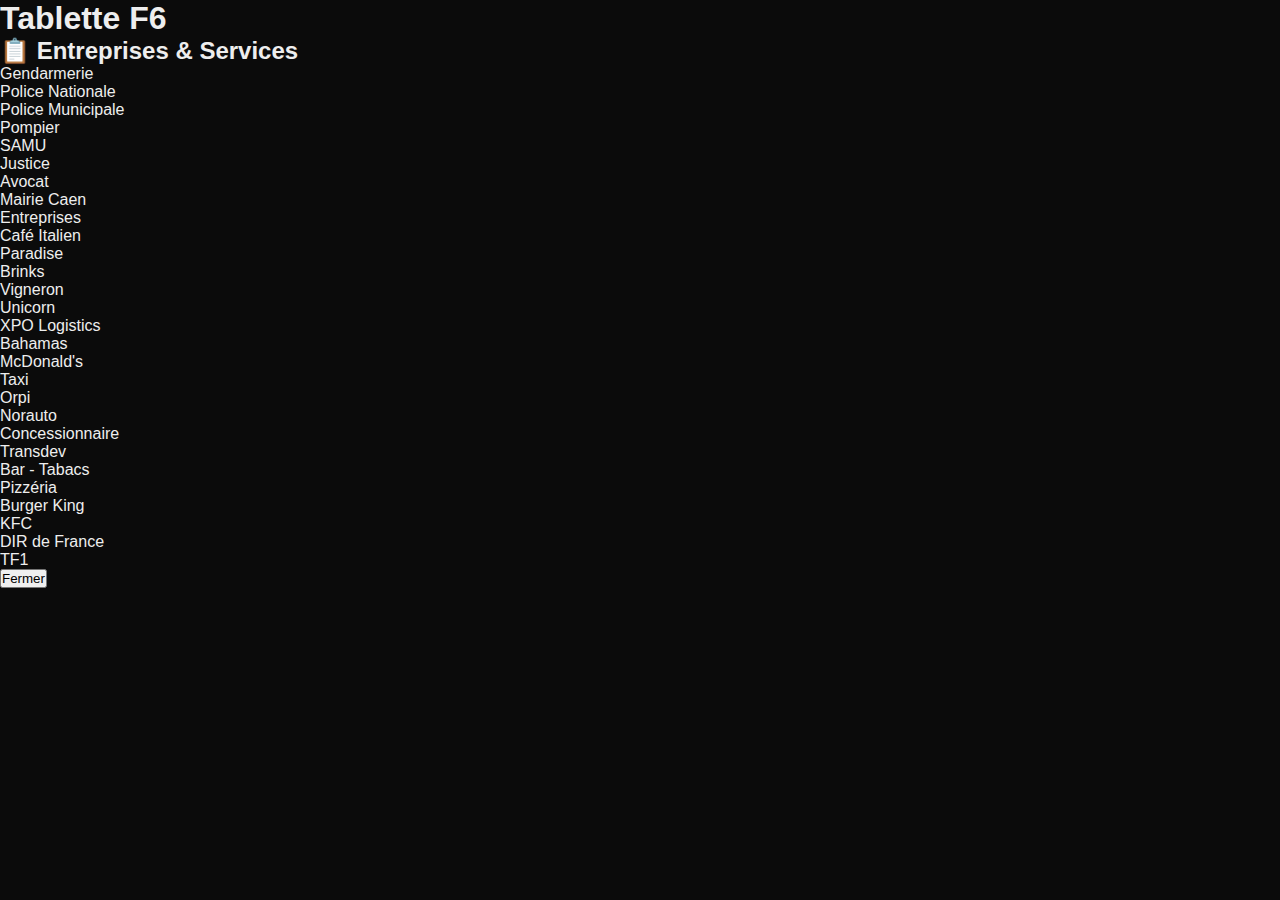
<file: indexf6.html>
<!DOCTYPE html>
<html lang="fr">
<head>
    <meta charset="UTF-8">
    <meta name="viewport" content="width=device-width, initial-scale=1.0">
    <title>Tablette F6</title>
    <link rel="stylesheet" href="style.css">
</head>
<body>

    <div id="tablet">
        <h1>Tablette F6</h1>

        <div id="jobs">
            <h2>📋 Entreprises & Services</h2>
            <ul>
                <li>Gendarmerie</li>
                <li>Police Nationale</li>
                <li>Police Municipale</li>
                <li>Pompier</li>
                <li>SAMU</li>
                <li>Justice</li>
                <li>Avocat</li>
                <li>Mairie Caen</li>
                <li>Entreprises</li>
                <li>Café Italien</li>
                <li>Paradise</li>
                <li>Brinks</li>
                <li>Vigneron</li>
                <li>Unicorn</li>
                <li>XPO Logistics</li>
                <li>Bahamas</li>
                <li>McDonald's</li>
                <li>Taxi</li>
                <li>Orpi</li>
                <li>Norauto</li>
                <li>Concessionnaire</li>
                <li>Transdev</li>
                <li>Bar - Tabacs</li>
                <li>Pizzéria</li>
                <li>Burger King</li>
                <li>KFC</li>
                <li>DIR de France</li>
                <li>TF1</li>
            </ul>
        </div>

        <button onclick="closeTablet()">Fermer</button>
    </div>

    <script src="script.js"></script>
</body>
</html>
</file>
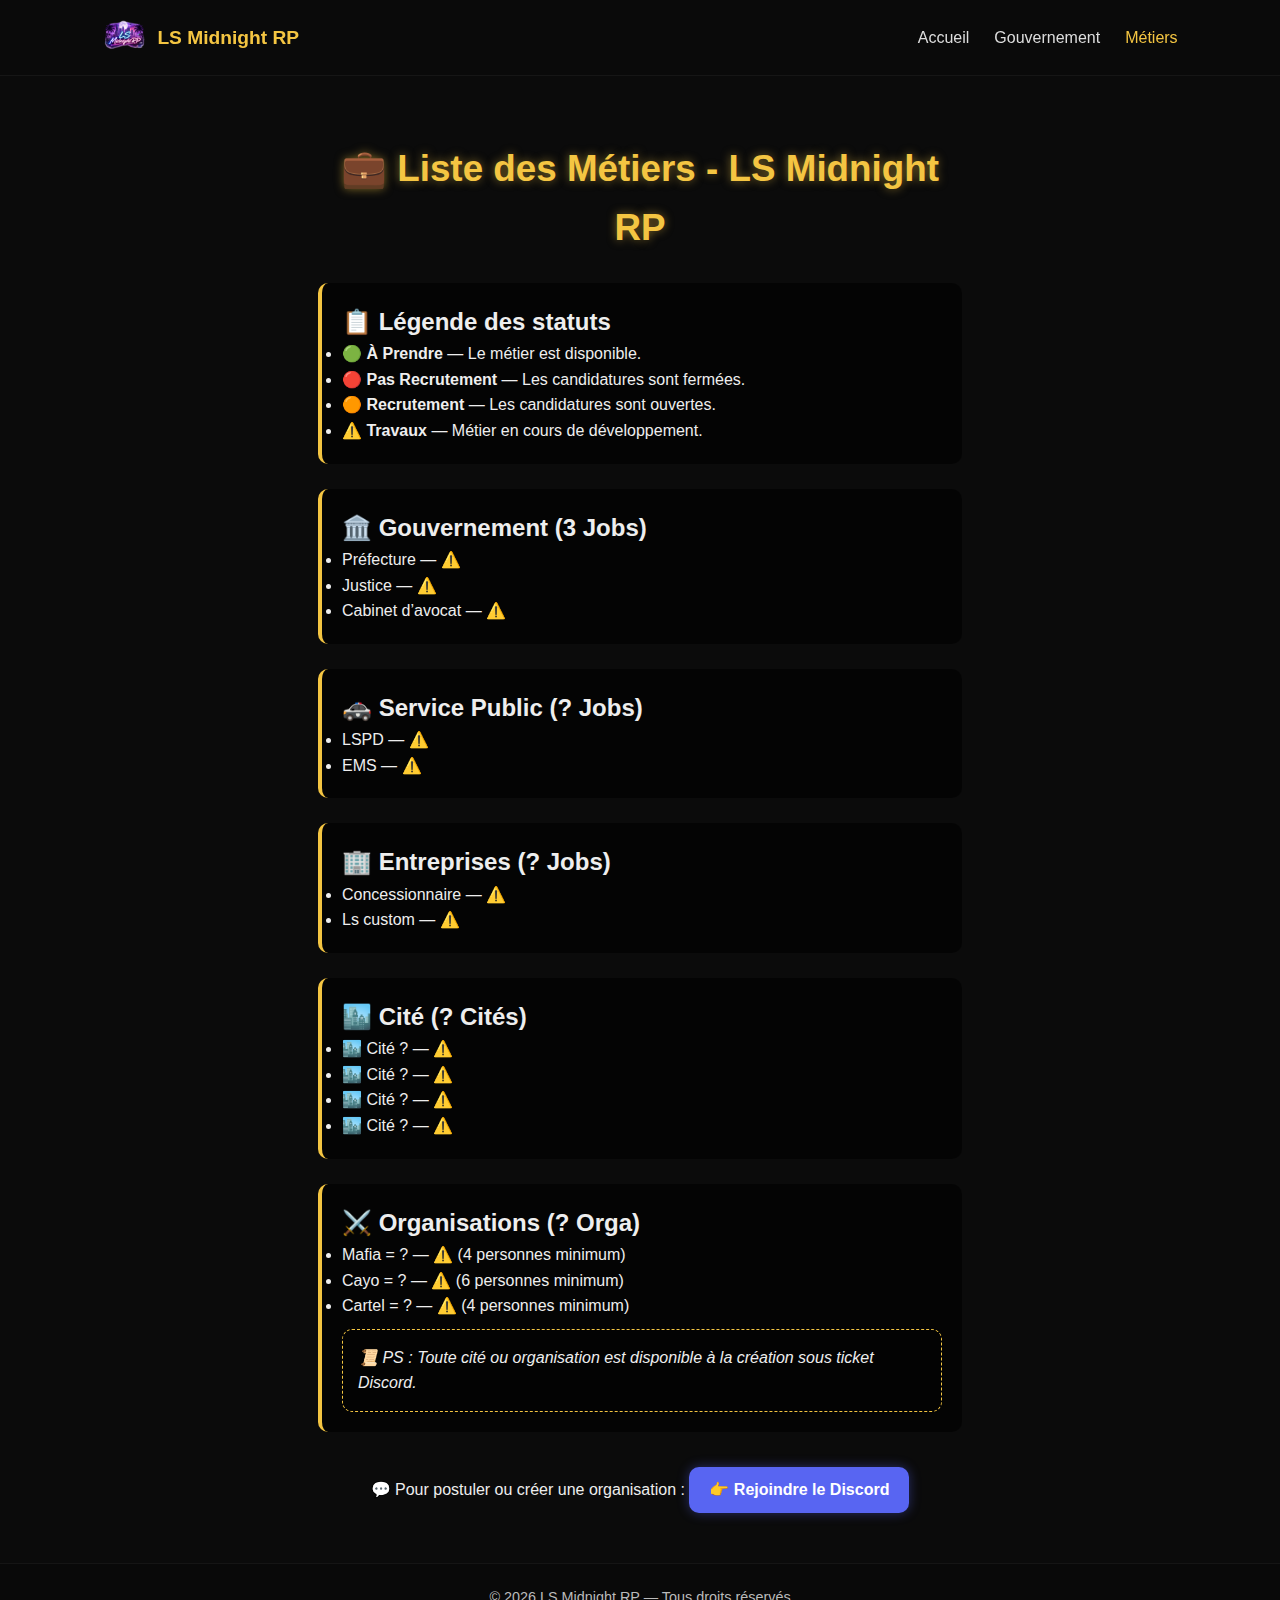
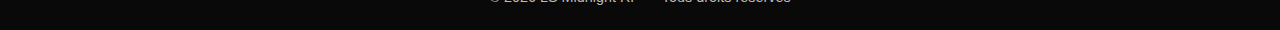
<file: jobs.html>
<!DOCTYPE html>
<html lang="fr">
<head>
  <meta charset="UTF-8">
  <meta name="viewport" content="width=device-width, initial-scale=1.0">
  <title>Métiers - LS Midnight RP</title>
  <link rel="stylesheet" href="style.css">
</head>
<body>
  <!-- HEADER -->
  <header>
    <nav class="navbar">
      <div class="nav-left">
        <img src="logo.png" alt="Logo LS Midnight RP" class="nav-logo">
        <span class="logo-text">LS Midnight RP</span>
      </div>
      <ul>
        <li><a href="index.html">Accueil</a></li>
        <li><a href="gouvernement.html">Gouvernement</a></li>
        <li><a href="jobs.html" class="active">Métiers</a></li>
      </ul>
    </nav>
  </header>

  <!-- MAIN CONTENT -->
  <main class="rules">
    <h1>💼 Liste des Métiers - LS Midnight RP</h1>

    <section>
      <h2>📋 Légende des statuts</h2>
      <ul>
        <li>🟢 <b>À Prendre</b> — Le métier est disponible.</li>
        <li>🔴 <b>Pas Recrutement</b> — Les candidatures sont fermées.</li>
        <li>🟠 <b>Recrutement</b> — Les candidatures sont ouvertes.</li>
        <li>⚠️ <b>Travaux</b> — Métier en cours de développement.</li>
      </ul>
    </section>

    <section>
      <h2>🏛️ Gouvernement (3 Jobs)</h2>
      <ul>
        <li>Préfecture — ⚠️</li>
        <li>Justice — ⚠️</li>
        <li>Cabinet d’avocat — ⚠️</li>
      </ul>
    </section>

    <section>
      <h2>🚓 Service Public (? Jobs)</h2>
      <ul>
        <li>LSPD — ⚠️</li>
        <li>EMS — ⚠️</li>
      </ul>
    </section>

    <section>
      <h2>🏢 Entreprises (? Jobs)</h2>
      <ul>
        <li>Concessionnaire — ⚠️</li>
        <li>Ls custom  — ⚠️</li>
      </ul>
    </section>

    <section>
      <h2>🏙️ Cité (? Cités)</h2>
      <ul>
        <li>🏙️ Cité ? — ⚠️</li>
        <li>🏙️ Cité ? — ⚠️</li>
        <li>🏙️ Cité ? — ⚠️</li>
        <li>🏙️ Cité ? — ⚠️</li>
      </ul>
    </section>

    <section>
      <h2>⚔️ Organisations (? Orga)</h2>
      <ul>
        <li>Mafia = ? — ⚠️ (4 personnes minimum)</li>
        <li>Cayo = ? — ⚠️ (6 personnes minimum)</li>
        <li>Cartel = ? — ⚠️ (4 personnes minimum)</li>
      </ul>
      <div class="signature-box">
        📜 PS : Toute cité ou organisation est disponible à la création sous ticket Discord.
      </div>
    </section>

    <div class="discord-link">
      💬 Pour postuler ou créer une organisation :  
      <a href="https://discord.gg/Gexad7PXhT" target="_blank" class="btn-discord">👉 Rejoindre le Discord</a>
    </div>
  </main>

  <!-- FOOTER -->
  <footer>
    <p>© 2026 LS Midnight RP — Tous droits réservés</p>
  </footer>
</body>
</html>
</file>
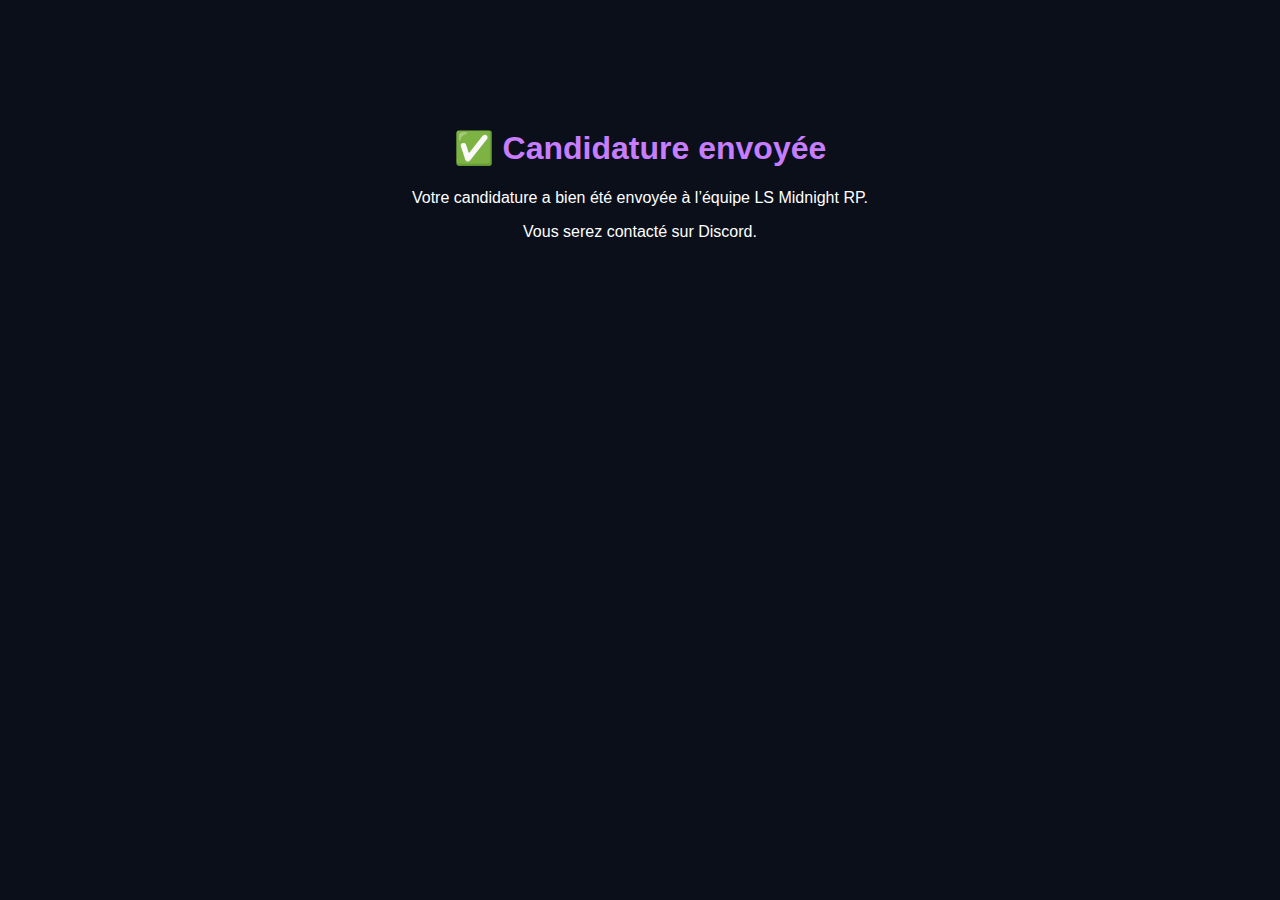
<file: merci.html>
<!DOCTYPE html>
<html lang="fr">
<head>
  <meta charset="UTF-8">
  <title>Candidature envoyée</title>
  <style>
    body {
      background: #0b0f1a;
      color: white;
      font-family: Arial, sans-serif;
      text-align: center;
      padding-top: 100px;
    }
    h1 { color: #c77dff; }
  </style>
</head>
<body>

<h1>✅ Candidature envoyée</h1>
<p>Votre candidature a bien été envoyée à l’équipe LS Midnight RP.</p>
<p>Vous serez contacté sur Discord.</p>

</body>
</html>
</file>
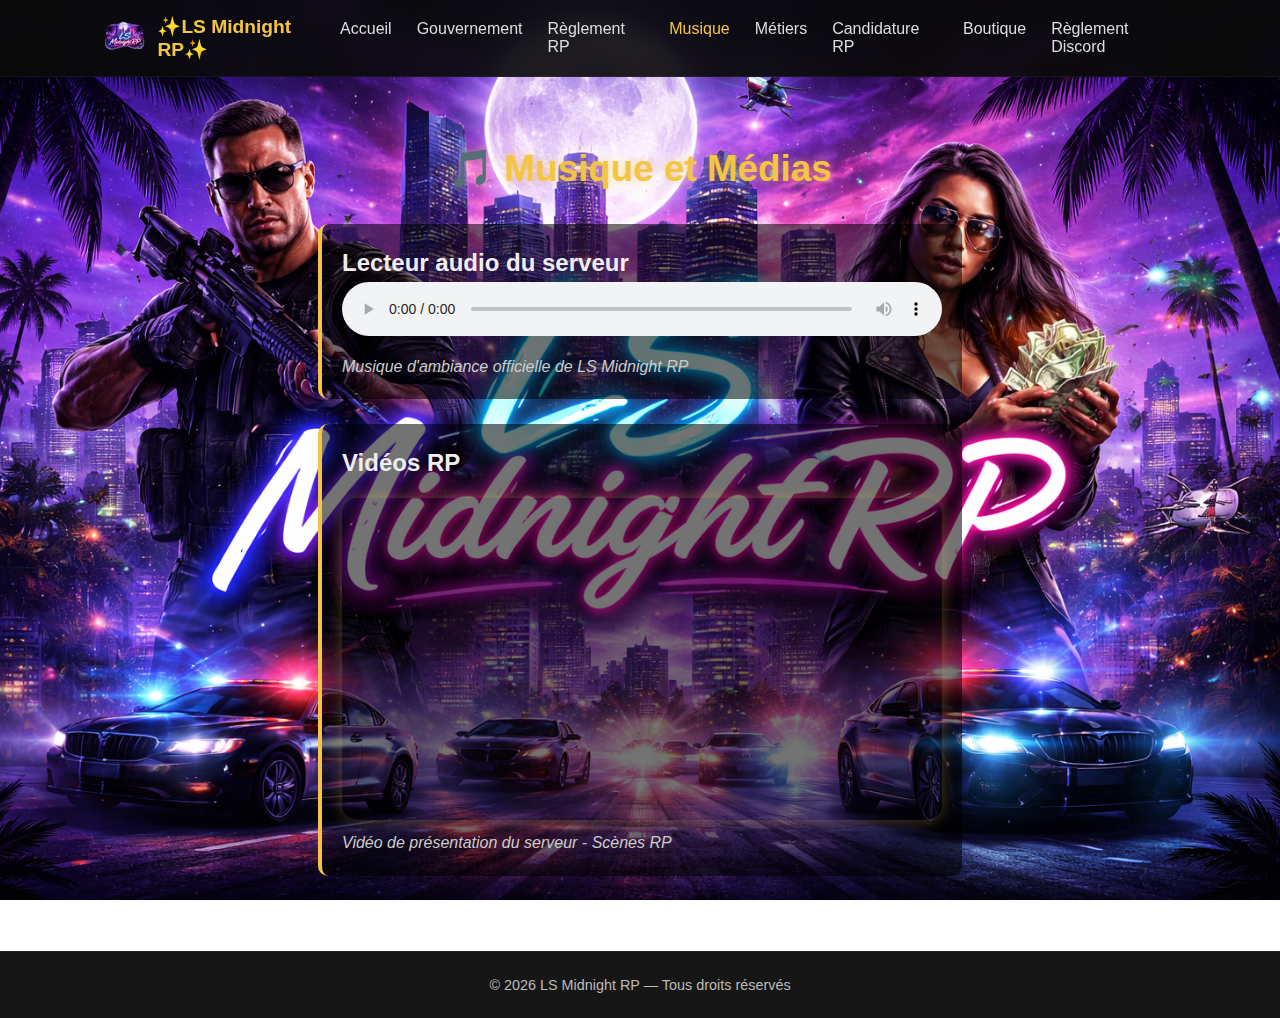
<file: musique.html>
<!DOCTYPE html>
<html lang="fr">
<head>
  <meta charset="UTF-8">
  <meta name="viewport" content="width=device-width, initial-scale=1.0">
  <title>✨ LS Midnight RP | Musique ✨</title>
  <link rel="stylesheet" href="style.css">
  <link rel="icon" type="image/png" href="logo.png">
</head>
<body style="background: url('banniere.png') no-repeat center center fixed; background-size: cover;">
<header>
  <nav class="navbar">
    <div class="nav-left">
      <img src="logo.png" alt="Logo LS Midnight RP" class="nav-logo">
      <span class="logo-text">✨LS Midnight RP✨</span>
    </div>
    <ul>
      <li><a href="index.html">Accueil</a></li>
      <li><a href="gouvernement.html">Gouvernement</a></li>
      <li><a href="reglement.html">Règlement RP</a></li>
      <li><a href="musique.html" class="active">Musique</a></li>
      <li><a href="jobs.html">Métiers</a></li>
      <li><a href="whitelist.html">Candidature RP</a></li>
      <li><a href="boutique.html">Boutique</a></li>
      <li><a href="reglement-discord.html">Règlement Discord</a></li>
    </ul>
  </nav>
</header>

<main class="rules">
  <h1>🎵 Musique et Médias</h1>
  
  <section>
    <h2>Lecteur audio du serveur</h2>
    <audio controls loop style="width: 100%;">
      <source src="musique.mp3" type="audio/mpeg">
      Votre navigateur ne supporte pas l'audio.
    </audio>
    <p style="margin-top: 10px; color: #ccc; font-style: italic;">
      Musique d'ambiance officielle de LS Midnight RP
    </p>
  </section>

  <section>
    <h2>Vidéos RP</h2>
    <div class="video-container">
      <iframe width="560" height="315" src="https://www.youtube.com/embed/W2mqfT9Ojo4" 
              title="YouTube video player" frameborder="0" 
              allow="accelerometer; autoplay; clipboard-write; encrypted-media; gyroscope; picture-in-picture" 
              allowfullscreen></iframe>
    </div>
    <p style="margin-top: 10px; color: #ccc; font-style: italic;">
      Vidéo de présentation du serveur - Scènes RP
    </p>
  </section>
</main>

<footer>
  <p>© 2026 LS Midnight RP — Tous droits réservés</p>
</footer>
</body>
</html>
</file>
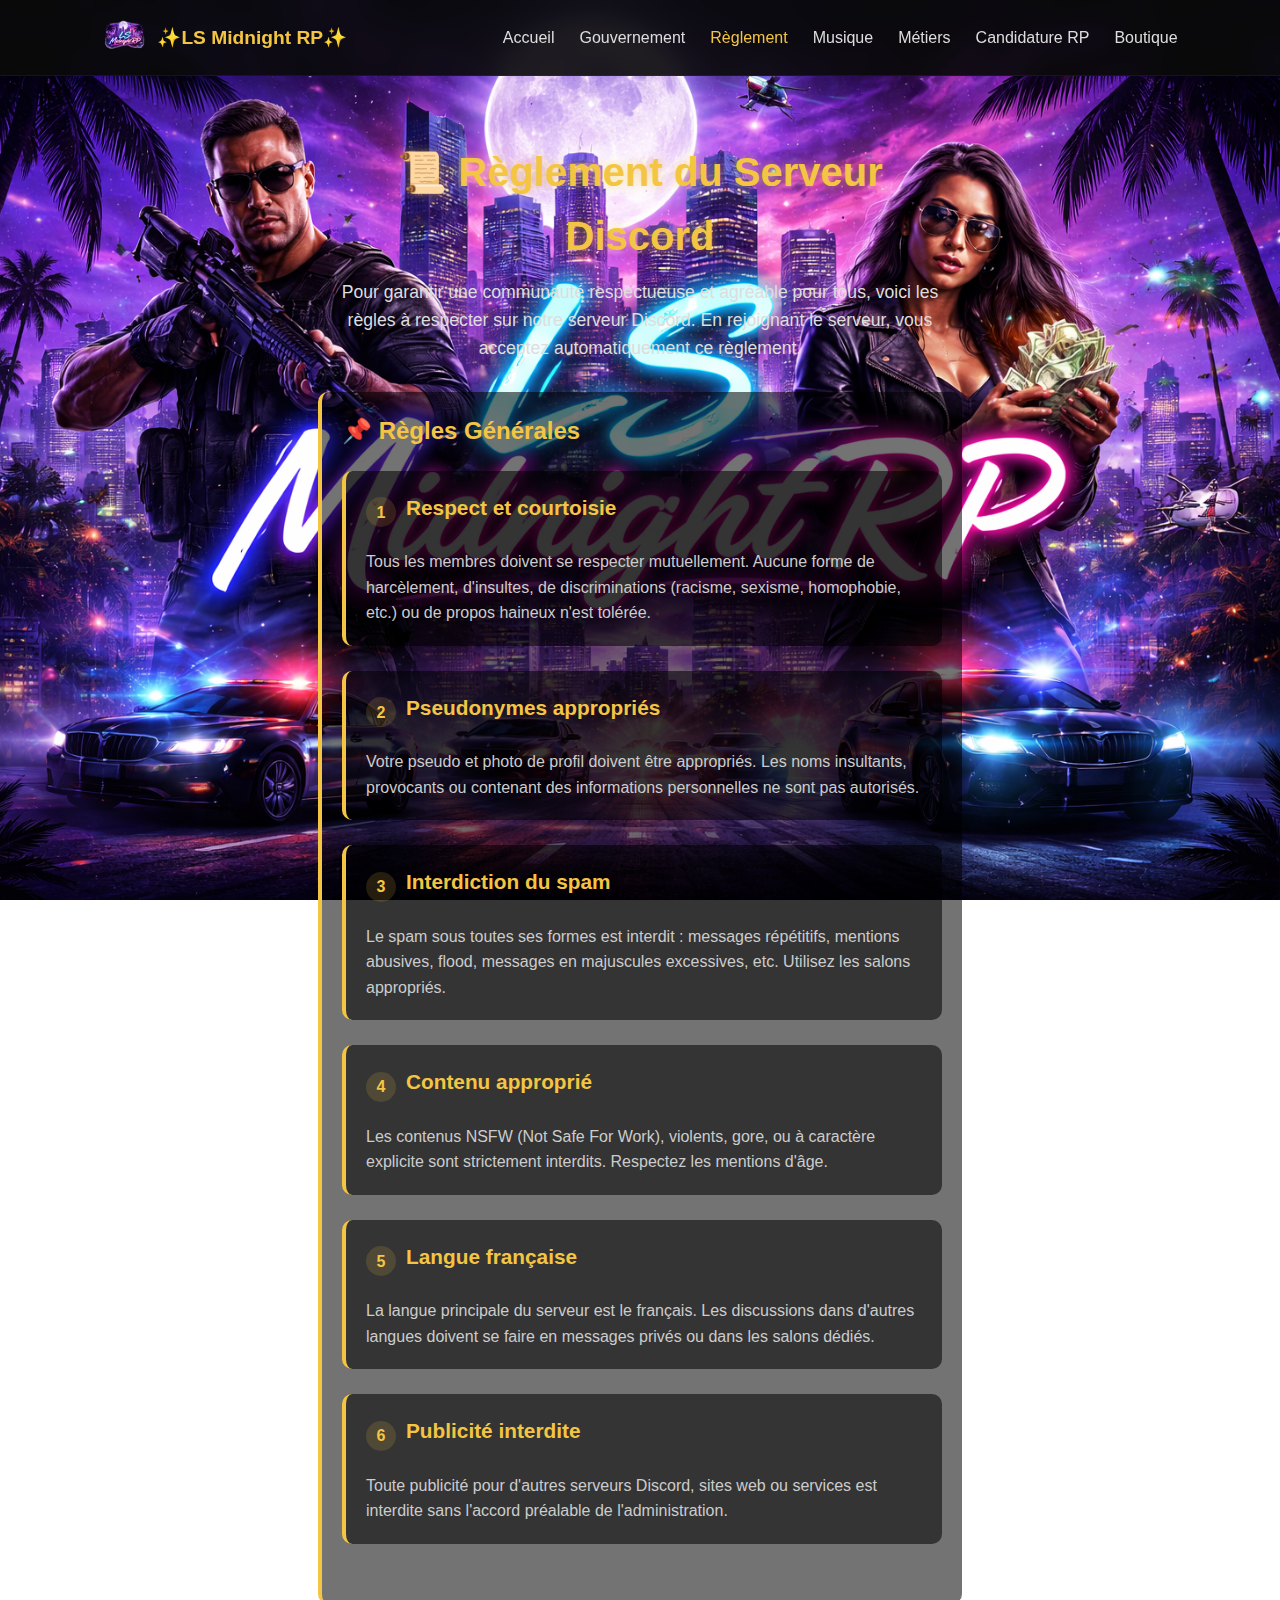
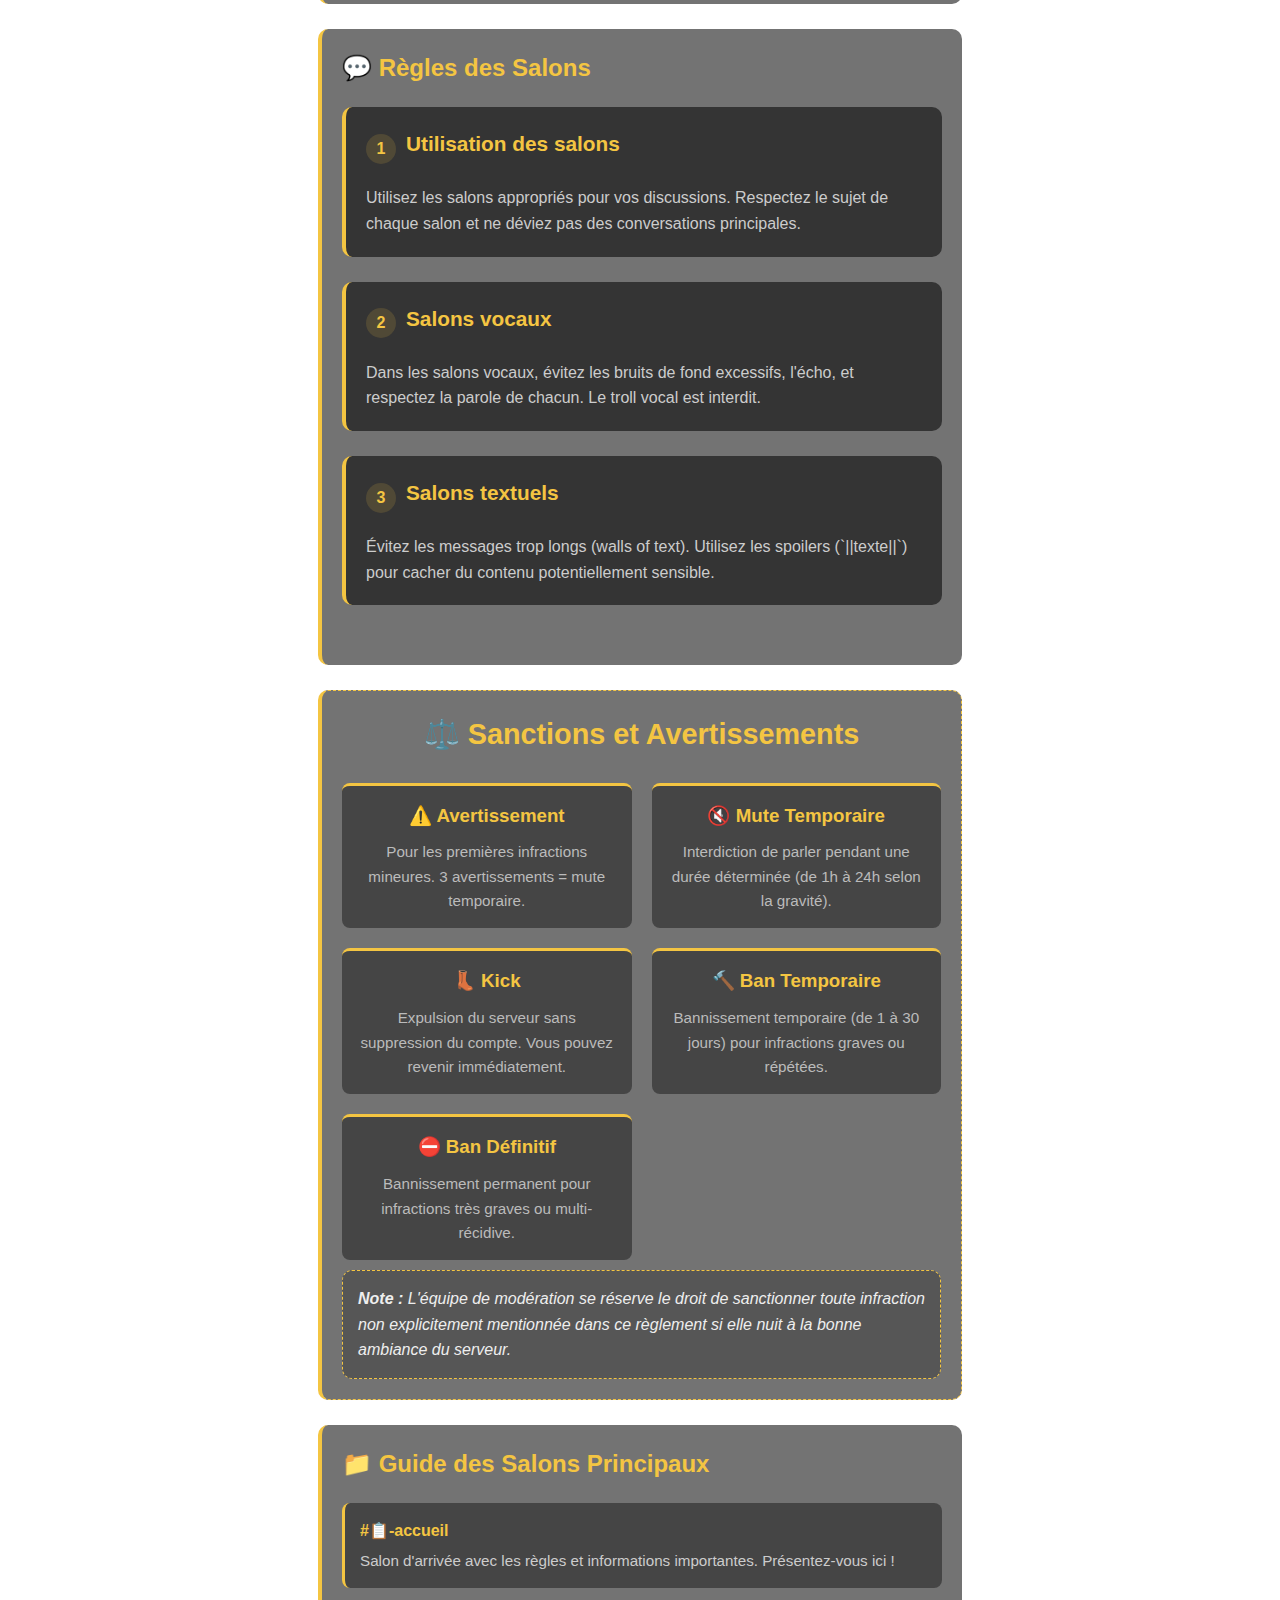
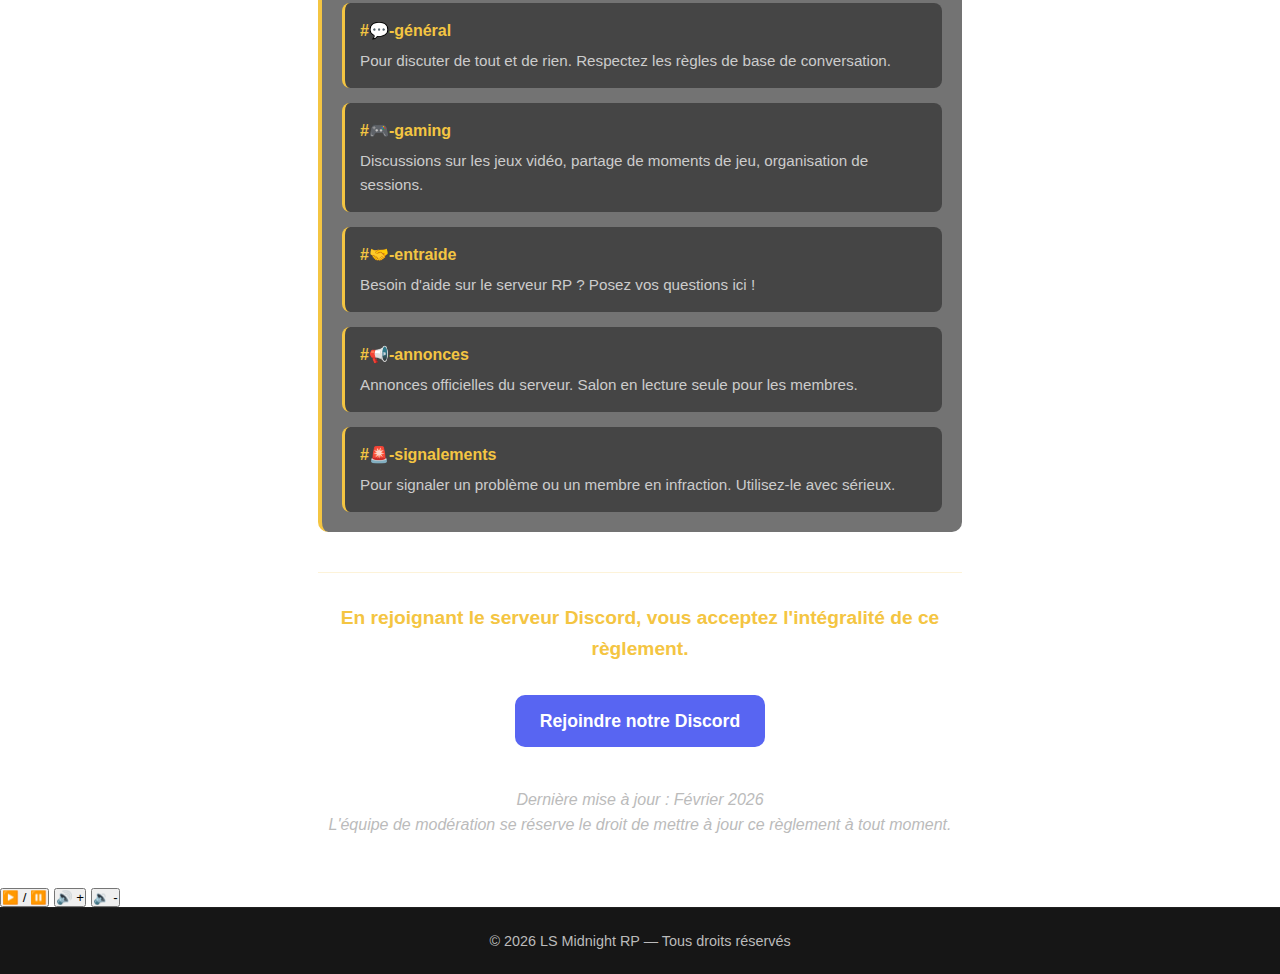
<file: reglement-discord.html>
<!DOCTYPE html>
<html lang="fr">
<head>
  <meta charset="UTF-8">
  <meta name="viewport" content="width=device-width, initial-scale=1.0">
  <title>✨ LS Midnight RP | Règlement Discord ✨</title>
  <link rel="stylesheet" href="style.css">
  <link rel="icon" type="image/png" href="logo.png">
  <style>
    /* Styles additionnels uniquement pour cette page */
    .rules-header {
      text-align: center;
      margin-bottom: 30px;
    }
    
    .rules-header h1 {
      color: #f4c542;
      font-size: 2.5em;
      margin-bottom: 10px;
    }
    
    .rules-header p {
      color: #ddd;
      font-size: 1.1em;
      max-width: 800px;
      margin: 0 auto;
    }
    
    .rules-grid {
      display: grid;
      grid-template-columns: repeat(auto-fill, minmax(350px, 1fr));
      gap: 25px;
      margin-bottom: 40px;
    }
    
    .rule-card {
      background: rgba(0, 0, 0, 0.55);
      border-radius: 10px;
      padding: 20px;
      border-left: 4px solid #f4c542;
      transition: all 0.3s ease;
      height: 100%;
    }
    
    .rule-card:hover {
      background: rgba(0, 0, 0, 0.65);
      box-shadow: 0 5px 15px rgba(244, 197, 66, 0.15);
    }
    
    .rule-title {
      display: flex;
      align-items: center;
      margin-bottom: 15px;
    }
    
    .rule-number {
      background: rgba(244, 197, 66, 0.15);
      color: #f4c542;
      width: 30px;
      height: 30px;
      border-radius: 50%;
      display: flex;
      align-items: center;
      justify-content: center;
      margin-right: 10px;
      font-weight: bold;
    }
    
    .rule-card h3 {
      color: #f4c542;
      margin-bottom: 10px;
      font-size: 1.3em;
    }
    
    .rule-card p {
      color: #ccc;
      line-height: 1.6;
    }
    
    .sanctions-section {
      background: rgba(0, 0, 0, 0.55);
      border-radius: 10px;
      padding: 25px;
      margin: 40px 0;
      border: 1px dashed #f4c542;
    }
    
    .sanctions-section h2 {
      color: #f4c542;
      text-align: center;
      margin-bottom: 25px;
      font-size: 1.8em;
    }
    
    .sanctions-grid {
      display: grid;
      grid-template-columns: repeat(auto-fill, minmax(250px, 1fr));
      gap: 20px;
    }
    
    .sanction-card {
      background: rgba(0, 0, 0, 0.4);
      border-radius: 8px;
      padding: 15px;
      text-align: center;
      border-top: 3px solid #f4c542;
    }
    
    .sanction-card h3 {
      color: #f4c542;
      margin-bottom: 10px;
    }
    
    .sanction-card p {
      color: #bbb;
      font-size: 0.95em;
    }
    
    .channels-section {
      background: rgba(0, 0, 0, 0.55);
      border-radius: 10px;
      padding: 25px;
      margin-top: 40px;
      border-left: 4px solid #f4c542;
    }
    
    .channels-section h2 {
      color: #f4c542;
      margin-bottom: 20px;
    }
    
    .channel-list {
      display: grid;
      grid-template-columns: repeat(auto-fill, minmax(300px, 1fr));
      gap: 15px;
    }
    
    .channel-item {
      background: rgba(0, 0, 0, 0.4);
      padding: 15px;
      border-radius: 8px;
      border-left: 3px solid #f4c542;
    }
    
    .channel-item h4 {
      color: #f4c542;
      margin-bottom: 5px;
    }
    
    .channel-item p {
      color: #ccc;
      font-size: 0.95em;
    }
    
    .rules-footer {
      text-align: center;
      margin-top: 40px;
      padding-top: 30px;
      border-top: 1px solid rgba(244, 197, 66, 0.2);
    }
    
    .discord-link-large {
      display: inline-block;
      background: #5865F2;
      color: white;
      padding: 12px 25px;
      border-radius: 10px;
      text-decoration: none;
      font-weight: bold;
      font-size: 1.1em;
      transition: all 0.3s ease;
      margin: 10px;
    }
    
    .discord-link-large:hover {
      background: #4752C4;
      transform: scale(1.05);
    }
    
    @media (max-width: 768px) {
      .rules-grid {
        grid-template-columns: 1fr;
      }
      
      .sanctions-grid {
        grid-template-columns: 1fr;
      }
      
      .channel-list {
        grid-template-columns: 1fr;
      }
    }
  </style>
</head>
<body style="background: url('banniere.png') no-repeat center center fixed; background-size: cover;">
<header>
  <nav class="navbar">
    <div class="nav-left">
      <img src="logo.png" alt="Logo LS Midnight RP" class="nav-logo">
      <span class="logo-text">✨LS Midnight RP✨</span>
    </div>
    <ul>
      <li><a href="index.html">Accueil</a></li>
      <li><a href="gouvernement.html">Gouvernement</a></li>
      <li><a href="reglement.html" class="active">Règlement</a></li>
      <li><a href="musique.html">Musique</a></li>
      <li><a href="jobs.html">Métiers</a></li>
      <li><a href="whitelist.html">Candidature RP</a></li>
      <li><a href="boutique.html">Boutique</a></li>
    </ul>
  </nav>
</header>

<main class="rules">
  <div class="rules-header">
    <h1>📜 Règlement du Serveur Discord</h1>
    <p>Pour garantir une communauté respectueuse et agréable pour tous, voici les règles à respecter sur notre serveur Discord. En rejoignant le serveur, vous acceptez automatiquement ce règlement.</p>
  </div>

  <section>
    <h2 style="color: #f4c542; margin-bottom: 20px;">📌 Règles Générales</h2>
    
    <div class="rules-grid">
      <div class="rule-card">
        <div class="rule-title">
          <div class="rule-number">1</div>
          <h3>Respect et courtoisie</h3>
        </div>
        <p>Tous les membres doivent se respecter mutuellement. Aucune forme de harcèlement, d'insultes, de discriminations (racisme, sexisme, homophobie, etc.) ou de propos haineux n'est tolérée.</p>
      </div>
      
      <div class="rule-card">
        <div class="rule-title">
          <div class="rule-number">2</div>
          <h3>Pseudonymes appropriés</h3>
        </div>
        <p>Votre pseudo et photo de profil doivent être appropriés. Les noms insultants, provocants ou contenant des informations personnelles ne sont pas autorisés.</p>
      </div>
      
      <div class="rule-card">
        <div class="rule-title">
          <div class="rule-number">3</div>
          <h3>Interdiction du spam</h3>
        </div>
        <p>Le spam sous toutes ses formes est interdit : messages répétitifs, mentions abusives, flood, messages en majuscules excessives, etc. Utilisez les salons appropriés.</p>
      </div>
      
      <div class="rule-card">
        <div class="rule-title">
          <div class="rule-number">4</div>
          <h3>Contenu approprié</h3>
        </div>
        <p>Les contenus NSFW (Not Safe For Work), violents, gore, ou à caractère explicite sont strictement interdits. Respectez les mentions d'âge.</p>
      </div>
      
      <div class="rule-card">
        <div class="rule-title">
          <div class="rule-number">5</div>
          <h3>Langue française</h3>
        </div>
        <p>La langue principale du serveur est le français. Les discussions dans d'autres langues doivent se faire en messages privés ou dans les salons dédiés.</p>
      </div>
      
      <div class="rule-card">
        <div class="rule-title">
          <div class="rule-number">6</div>
          <h3>Publicité interdite</h3>
        </div>
        <p>Toute publicité pour d'autres serveurs Discord, sites web ou services est interdite sans l'accord préalable de l'administration.</p>
      </div>
    </div>
  </section>

  <section>
    <h2 style="color: #f4c542; margin-bottom: 20px;">💬 Règles des Salons</h2>
    
    <div class="rules-grid">
      <div class="rule-card">
        <div class="rule-title">
          <div class="rule-number">1</div>
          <h3>Utilisation des salons</h3>
        </div>
        <p>Utilisez les salons appropriés pour vos discussions. Respectez le sujet de chaque salon et ne déviez pas des conversations principales.</p>
      </div>
      
      <div class="rule-card">
        <div class="rule-title">
          <div class="rule-number">2</div>
          <h3>Salons vocaux</h3>
        </div>
        <p>Dans les salons vocaux, évitez les bruits de fond excessifs, l'écho, et respectez la parole de chacun. Le troll vocal est interdit.</p>
      </div>
      
      <div class="rule-card">
        <div class="rule-title">
          <div class="rule-number">3</div>
          <h3>Salons textuels</h3>
        </div>
        <p>Évitez les messages trop longs (walls of text). Utilisez les spoilers (`||texte||`) pour cacher du contenu potentiellement sensible.</p>
      </div>
    </div>
  </section>

  <section class="sanctions-section">
    <h2>⚖️ Sanctions et Avertissements</h2>
    
    <div class="sanctions-grid">
      <div class="sanction-card">
        <h3>⚠️ Avertissement</h3>
        <p>Pour les premières infractions mineures. 3 avertissements = mute temporaire.</p>
      </div>
      
      <div class="sanction-card">
        <h3>🔇 Mute Temporaire</h3>
        <p>Interdiction de parler pendant une durée déterminée (de 1h à 24h selon la gravité).</p>
      </div>
      
      <div class="sanction-card">
        <h3>👢 Kick</h3>
        <p>Expulsion du serveur sans suppression du compte. Vous pouvez revenir immédiatement.</p>
      </div>
      
      <div class="sanction-card">
        <h3>🔨 Ban Temporaire</h3>
        <p>Bannissement temporaire (de 1 à 30 jours) pour infractions graves ou répétées.</p>
      </div>
      
      <div class="sanction-card">
        <h3>⛔ Ban Définitif</h3>
        <p>Bannissement permanent pour infractions très graves ou multi-récidive.</p>
      </div>
    </div>
    
    <div class="signature-box">
      <p><strong>Note :</strong> L'équipe de modération se réserve le droit de sanctionner toute infraction non explicitement mentionnée dans ce règlement si elle nuit à la bonne ambiance du serveur.</p>
    </div>
  </section>

  <section class="channels-section">
    <h2>📁 Guide des Salons Principaux</h2>
    
    <div class="channel-list">
      <div class="channel-item">
        <h4>#📋-accueil</h4>
        <p>Salon d'arrivée avec les règles et informations importantes. Présentez-vous ici !</p>
      </div>
      
      <div class="channel-item">
        <h4>#💬-général</h4>
        <p>Pour discuter de tout et de rien. Respectez les règles de base de conversation.</p>
      </div>
      
      <div class="channel-item">
        <h4>#🎮-gaming</h4>
        <p>Discussions sur les jeux vidéo, partage de moments de jeu, organisation de sessions.</p>
      </div>
      
      <div class="channel-item">
        <h4>#🤝-entraide</h4>
        <p>Besoin d'aide sur le serveur RP ? Posez vos questions ici !</p>
      </div>
      
      <div class="channel-item">
        <h4>#📢-annonces</h4>
        <p>Annonces officielles du serveur. Salon en lecture seule pour les membres.</p>
      </div>
      
      <div class="channel-item">
        <h4>#🚨-signalements</h4>
        <p>Pour signaler un problème ou un membre en infraction. Utilisez-le avec sérieux.</p>
      </div>
    </div>
  </section>

  <div class="rules-footer">
    <p style="color: #f4c542; font-size: 1.2em; margin-bottom: 20px;"><strong>En rejoignant le serveur Discord, vous acceptez l'intégralité de ce règlement.</strong></p>
    
    <a href="https://discord.gg/mcZ5xSpgcF" target="_blank" class="discord-link-large">
      Rejoindre notre Discord
    </a>
    
    <p style="margin-top: 30px; color: #bbb; font-style: italic;">
      Dernière mise à jour : Février 2026<br>
      L'équipe de modération se réserve le droit de mettre à jour ce règlement à tout moment.
    </p>
  </div>
</main>

<audio id="bg-music" loop>
  <source src="musique.mp3" type="audio/mpeg">
</audio>

<div class="music-control">
  <button id="toggle-music">▶️ / ⏸️</button>
  <button id="volume-up">🔊 +</button>
  <button id="volume-down">🔉 -</button>
</div>

<script src="script.js"></script>
<footer>
  <p>© 2026 LS Midnight RP — Tous droits réservés</p>
</footer>
</body>
</html>
</file>
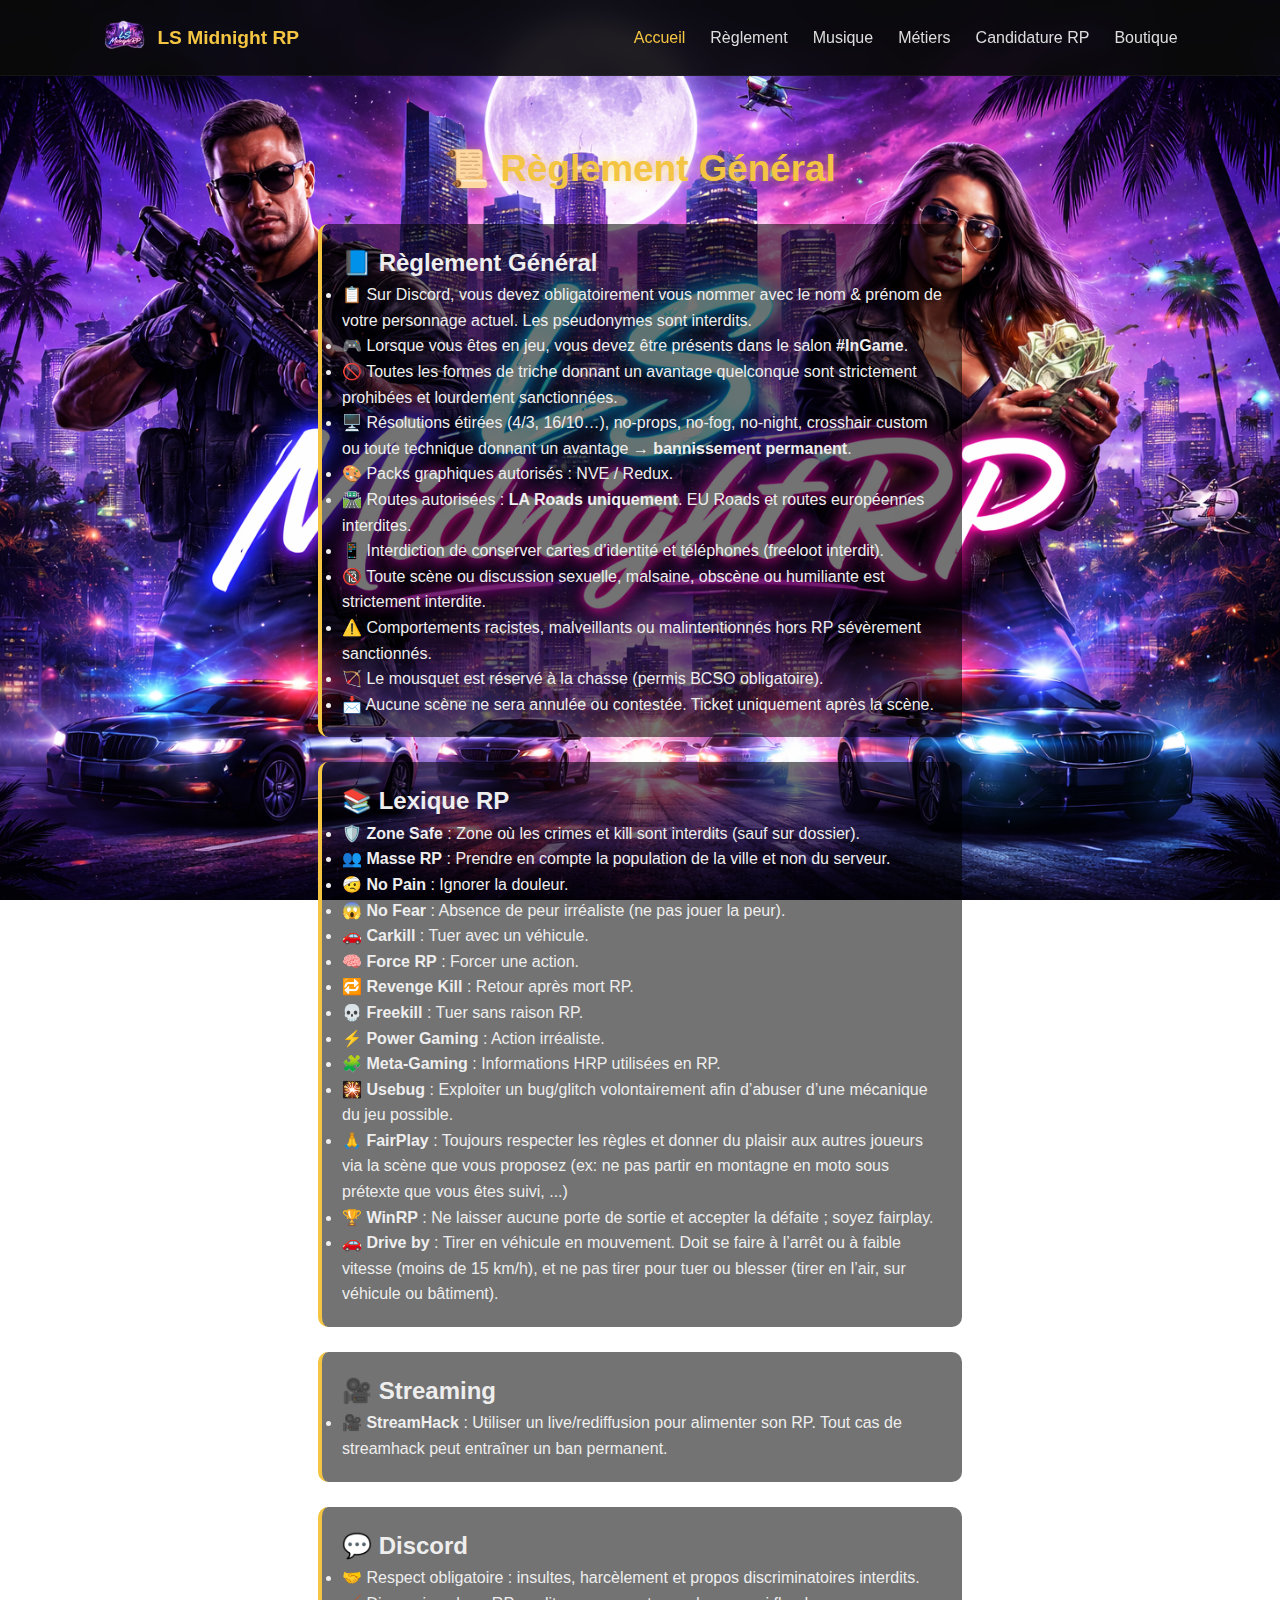
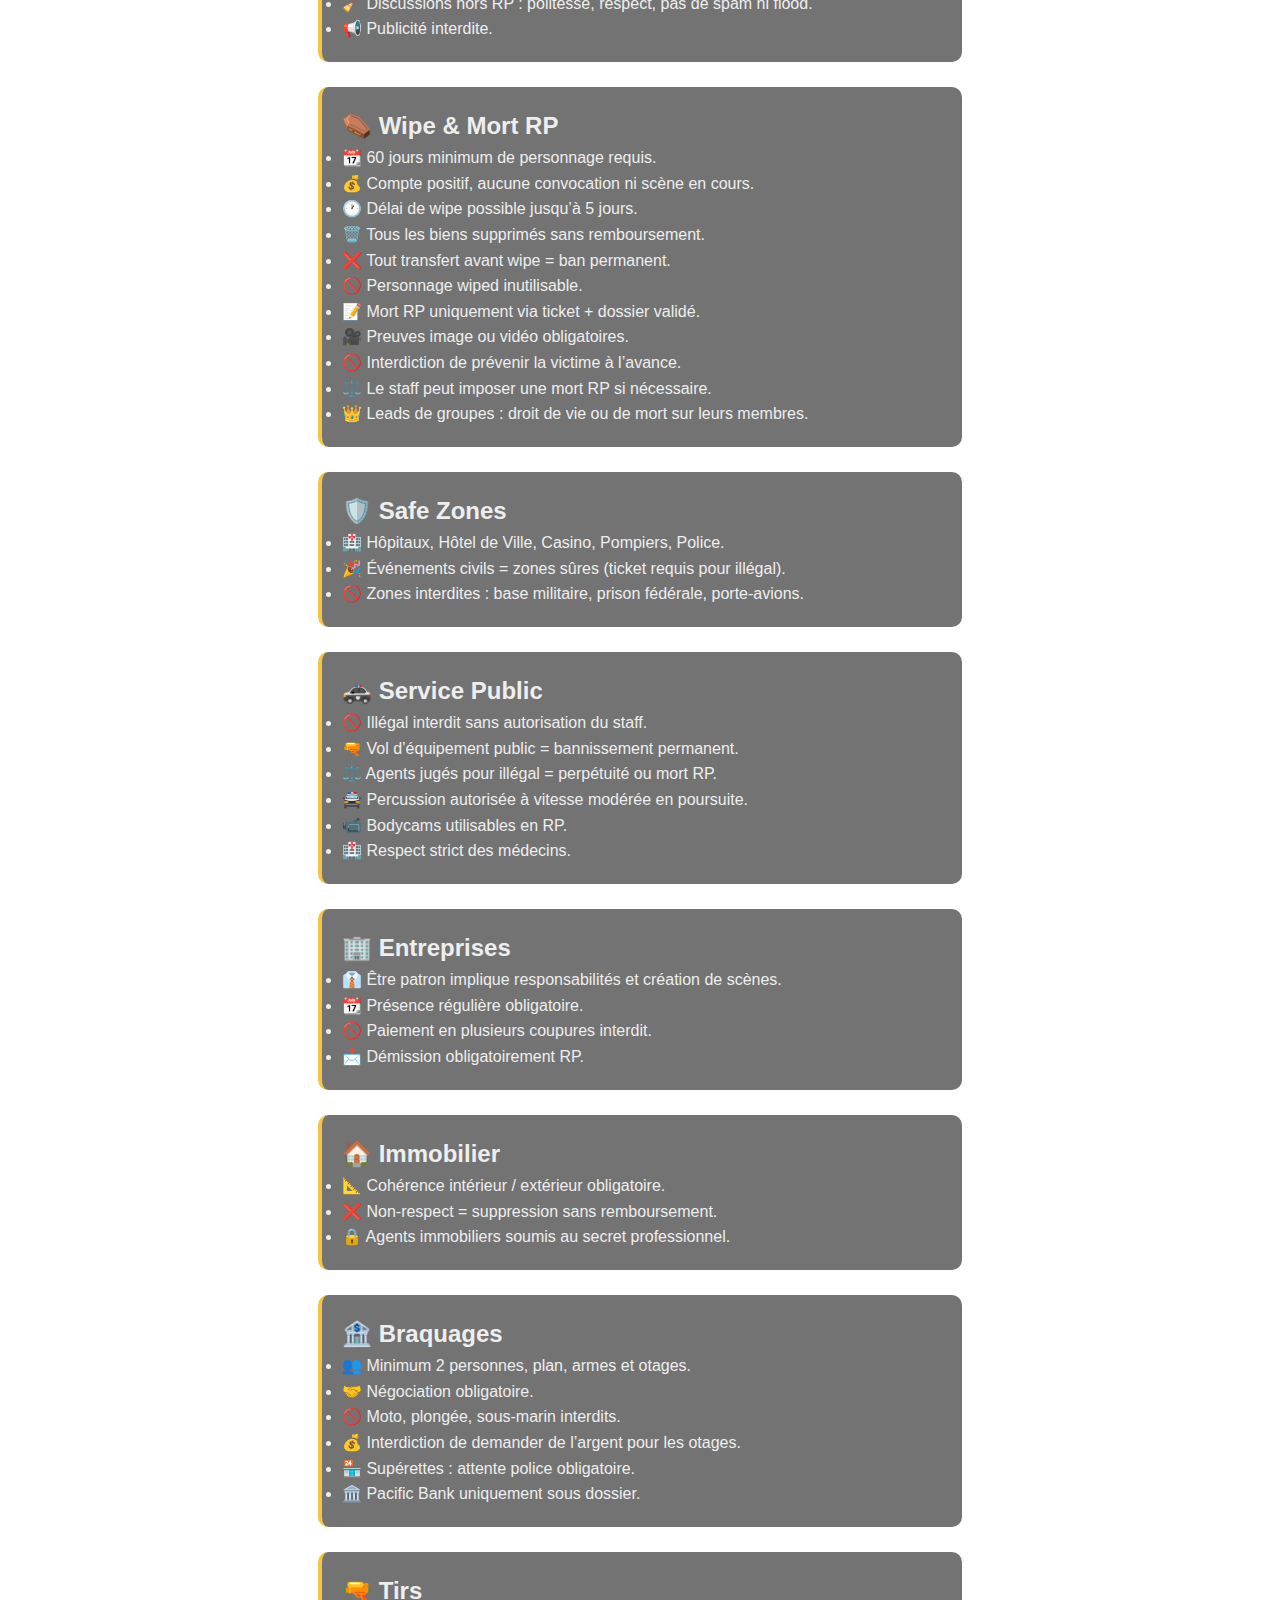
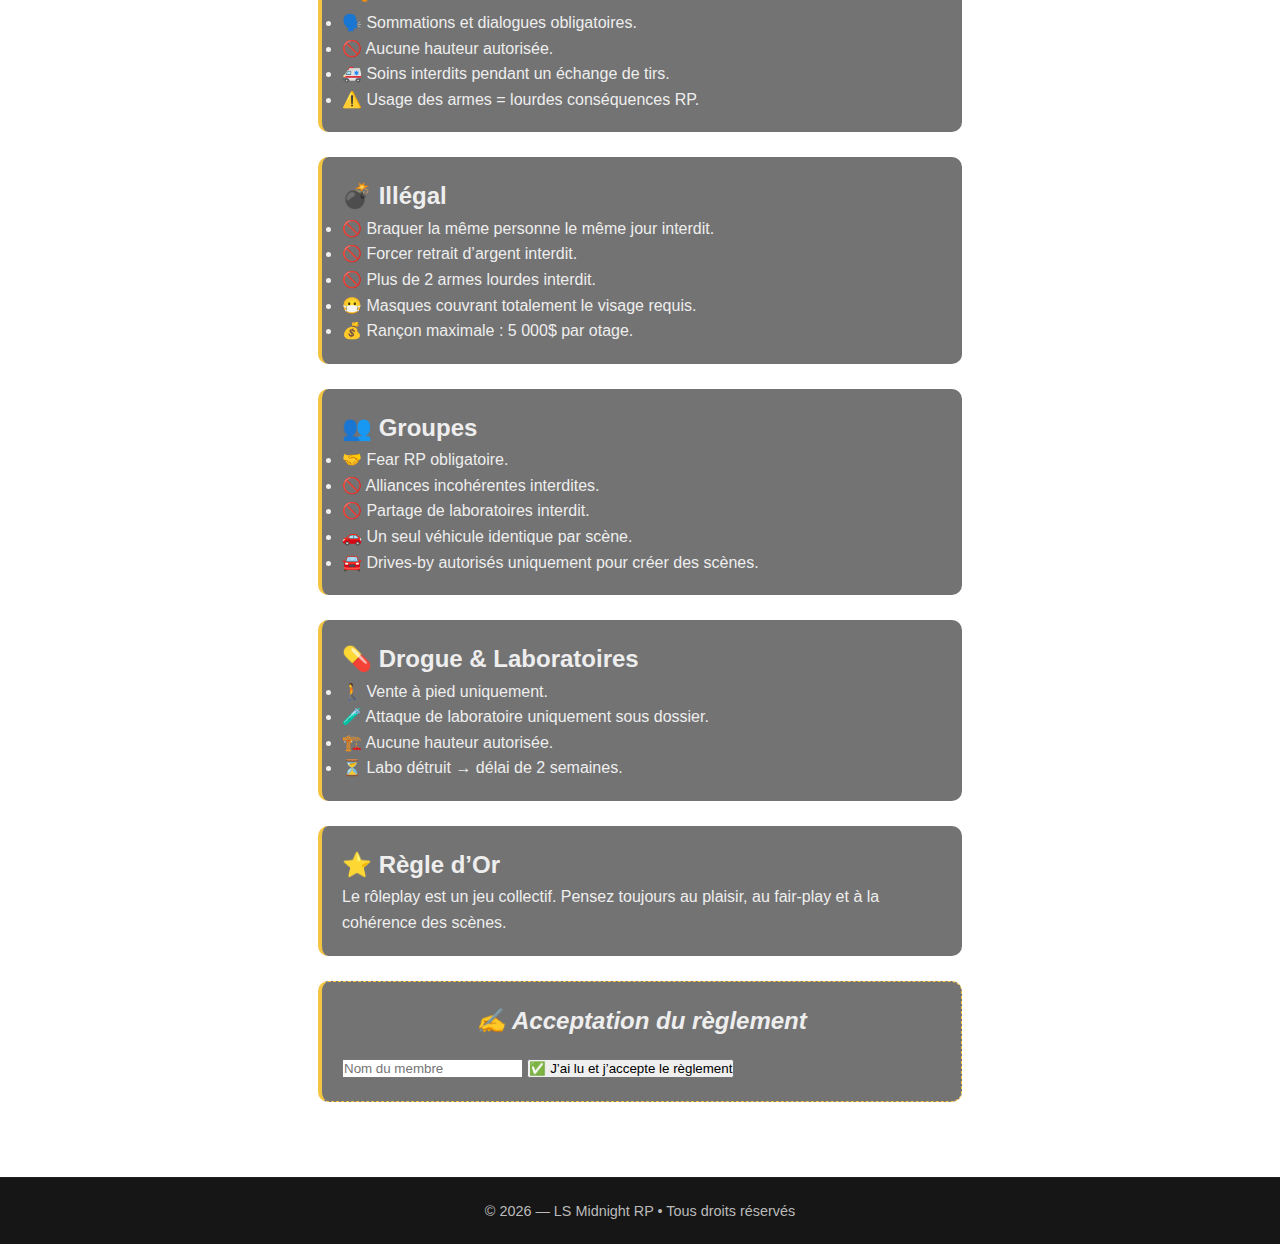
<file: reglement.html>
<!DOCTYPE html>
<html lang="fr">
<head>
  <meta charset="UTF-8">
  <meta name="viewport" content="width=device-width, initial-scale=1.0">
  <title>LS Midnight RP | LIFE | SEMI-WL | Site en DEV</title>
  <link rel="stylesheet" href="style.css">
  <link rel="icon" type="image/png" href="logo.png">
</head>
<body style="background: url('banniere.png') no-repeat center center fixed; background-size: cover;">

<!-- NAVBAR -->
<header>
  <nav class="navbar">
    <div class="nav-left">
      <img src="logo.png" alt="Logo LS Midnight RP" class="nav-logo">
      <span class="logo-text">LS Midnight RP</span>
    </div>
    <ul>
      <li><a href="index.html" class="active">Accueil</a></li>
      <li><a href="reglement.html">Règlement</a></li>
      <li><a href="musique.html">Musique</a></li>
      <li><a href="jobs.html">Métiers</a></li>
      <li><a href="whitelist.html">Candidature RP</a></li>
      <li><a href="boutique.html">Boutique</a></li>
    </ul>
  </nav>
</header>

<main class="rules">
  <h1>📜 Règlement Général</h1>
  
    <!-- RÈGLEMENT GÉNÉRAL -->
<section>
  <h2>📘 Règlement Général</h2>
   <ul>
    <li>📋 Sur Discord, vous devez obligatoirement vous nommer avec le nom & prénom de votre personnage actuel. Les pseudonymes sont interdits.</li>
    <li>🎮 Lorsque vous êtes en jeu, vous devez être présents dans le salon <strong>#InGame</strong>.</li>
    <li>🚫 Toutes les formes de triche donnant un avantage quelconque sont strictement prohibées et lourdement sanctionnées.</li>
    <li>🖥️ Résolutions étirées (4/3, 16/10…), no-props, no-fog, no-night, crosshair custom ou toute technique donnant un avantage → <strong>bannissement permanent</strong>.</li>
    <li>🎨 Packs graphiques autorisés : NVE / Redux.</li>
    <li>🛣️ Routes autorisées : <strong>LA Roads uniquement</strong>. EU Roads et routes européennes interdites.</li>
    <li>📱 Interdiction de conserver cartes d’identité et téléphones (freeloot interdit).</li>
    <li>🔞 Toute scène ou discussion sexuelle, malsaine, obscène ou humiliante est strictement interdite.</li>
    <li>⚠️ Comportements racistes, malveillants ou malintentionnés hors RP sévèrement sanctionnés.</li>
    <li>🏹 Le mousquet est réservé à la chasse (permis BCSO obligatoire).</li>
    <li>📩 Aucune scène ne sera annulée ou contestée. Ticket uniquement après la scène.</li>
  </ul>
</section>

<!-- LEXIQUE -->
<section>
  <h2>📚 Lexique RP</h2>
  <ul>
    <li><strong>🛡️ Zone Safe</strong> : Zone où les crimes et kill sont interdits (sauf sur dossier).</li>
    <li><strong>👥 Masse RP</strong> : Prendre en compte la population de la ville et non du serveur.</li>
    <li><strong>🤕 No Pain</strong> : Ignorer la douleur.</li>
    <li><strong>😱 No Fear</strong> : Absence de peur irréaliste (ne pas jouer la peur).</li>
    <li><strong>🚗 Carkill</strong> : Tuer avec un véhicule.</li>
    <li><strong>🧠 Force RP</strong> : Forcer une action.</li>
    <li><strong>🔁 Revenge Kill</strong> : Retour après mort RP.</li>
    <li><strong>💀 Freekill</strong> : Tuer sans raison RP.</li>
    <li><strong>⚡ Power Gaming</strong> : Action irréaliste.</li>
    <li><strong>🧩 Meta-Gaming</strong> : Informations HRP utilisées en RP.</li>
    <li><strong>🎇 Usebug</strong> : Exploiter un bug/glitch volontairement afin d’abuser d’une mécanique du jeu possible.</li>
    <li><strong>🙏 FairPlay</strong> : Toujours respecter les règles et donner du plaisir aux autres joueurs via la scène que vous proposez (ex: ne pas partir en montagne en moto sous prétexte que vous êtes suivi, ...)</li>
    <li><strong>🏆 WinRP</strong> : Ne laisser aucune porte de sortie et accepter la défaite ; soyez fairplay.</li>
    <li><strong>🚗 Drive by</strong> : Tirer en véhicule en mouvement. Doit se faire à l’arrêt ou à faible vitesse (moins de 15 km/h), et ne pas tirer pour tuer ou blesser (tirer en l’air, sur véhicule ou bâtiment).</li>
  </ul>
</section>

<!-- STREAMING -->
<section>
  <h2>🎥 Streaming</h2>
  <ul>
    <li><strong>🎥 StreamHack</strong> : Utiliser un live/rediffusion pour alimenter son RP. Tout cas de streamhack peut entraîner un ban permanent.</li>
  </ul>
</section>

<!-- DISCORD -->
<section>
  <h2>💬 Discord</h2>
  <ul>
    <li>🤝 Respect obligatoire : insultes, harcèlement et propos discriminatoires interdits.</li>
    <li>🧹 Discussions hors RP : politesse, respect, pas de spam ni flood.</li>
    <li>📢 Publicité interdite.</li>
  </ul>
</section>

<!-- WIPE & MORT RP -->
<section>
  <h2>⚰️ Wipe & Mort RP</h2>
  <ul>
    <li>📆 60 jours minimum de personnage requis.</li>
    <li>💰 Compte positif, aucune convocation ni scène en cours.</li>
    <li>🕐 Délai de wipe possible jusqu’à 5 jours.</li>
    <li>🗑️ Tous les biens supprimés sans remboursement.</li>
    <li>❌ Tout transfert avant wipe = ban permanent.</li>
    <li>🚫 Personnage wiped inutilisable.</li>
    <li>📝 Mort RP uniquement via ticket + dossier validé.</li>
    <li>🎥 Preuves image ou vidéo obligatoires.</li>
    <li>🚫 Interdiction de prévenir la victime à l’avance.</li>
    <li>⚖️ Le staff peut imposer une mort RP si nécessaire.</li>
    <li>👑 Leads de groupes : droit de vie ou de mort sur leurs membres.</li>
  </ul>
</section>

<!-- SAFE ZONES -->
<section>
  <h2>🛡️ Safe Zones</h2>
  <ul>
    <li>🏥 Hôpitaux, Hôtel de Ville, Casino, Pompiers, Police.</li>
    <li>🎉 Événements civils = zones sûres (ticket requis pour illégal).</li>
    <li>🚫 Zones interdites : base militaire, prison fédérale, porte-avions.</li>
  </ul>
</section>

<!-- SERVICE PUBLIC -->
<section>
  <h2>🚓 Service Public</h2>
  <ul>
    <li>🚫 Illégal interdit sans autorisation du staff.</li>
    <li>🔫 Vol d’équipement public = bannissement permanent.</li>
    <li>⚖️ Agents jugés pour illégal = perpétuité ou mort RP.</li>
    <li>🚔 Percussion autorisée à vitesse modérée en poursuite.</li>
    <li>📹 Bodycams utilisables en RP.</li>
    <li>🏥 Respect strict des médecins.</li>
  </ul>
</section>

<!-- ENTREPRISE -->
<section>
  <h2>🏢 Entreprises</h2>
  <ul>
    <li>👔 Être patron implique responsabilités et création de scènes.</li>
    <li>📆 Présence régulière obligatoire.</li>
    <li>🚫 Paiement en plusieurs coupures interdit.</li>
    <li>📩 Démission obligatoirement RP.</li>
  </ul>
</section>

<!-- IMMOBILIER -->
<section>
  <h2>🏠 Immobilier</h2>
  <ul>
    <li>📐 Cohérence intérieur / extérieur obligatoire.</li>
    <li>❌ Non-respect = suppression sans remboursement.</li>
    <li>🔒 Agents immobiliers soumis au secret professionnel.</li>
  </ul>
</section>

<!-- BRAQUAGES -->
<section>
  <h2>🏦 Braquages</h2>
  <ul>
    <li>👥 Minimum 2 personnes, plan, armes et otages.</li>
    <li>🤝 Négociation obligatoire.</li>
    <li>🚫 Moto, plongée, sous-marin interdits.</li>
    <li>💰 Interdiction de demander de l’argent pour les otages.</li>
    <li>🏪 Supérettes : attente police obligatoire.</li>
    <li>🏛️ Pacific Bank uniquement sous dossier.</li>
  </ul>
</section>

<!-- TIRS -->
<section>
  <h2>🔫 Tirs</h2>
  <ul>
    <li>🗣️ Sommations et dialogues obligatoires.</li>
    <li>🚫 Aucune hauteur autorisée.</li>
    <li>🚑 Soins interdits pendant un échange de tirs.</li>
    <li>⚠️ Usage des armes = lourdes conséquences RP.</li>
  </ul>
</section>

<!-- ILLEGAL -->
<section>
  <h2>💣 Illégal</h2>
  <ul>
    <li>🚫 Braquer la même personne le même jour interdit.</li>
    <li>🚫 Forcer retrait d’argent interdit.</li>
    <li>🚫 Plus de 2 armes lourdes interdit.</li>
    <li>😷 Masques couvrant totalement le visage requis.</li>
    <li>💰 Rançon maximale : 5 000$ par otage.</li>
  </ul>
</section>

<!-- GROUPES -->
<section>
  <h2>👥 Groupes</h2>
  <ul>
    <li>🤝 Fear RP obligatoire.</li>
    <li>🚫 Alliances incohérentes interdites.</li>
    <li>🚫 Partage de laboratoires interdit.</li>
    <li>🚗 Un seul véhicule identique par scène.</li>
    <li>🚘 Drives-by autorisés uniquement pour créer des scènes.</li>
  </ul>
</section>

<!-- DROGUE -->
<section>
  <h2>💊 Drogue & Laboratoires</h2>
  <ul>
    <li>🚶 Vente à pied uniquement.</li>
    <li>🧪 Attaque de laboratoire uniquement sous dossier.</li>
    <li>🏗️ Aucune hauteur autorisée.</li>
    <li>⏳ Labo détruit → délai de 2 semaines.</li>
  </ul>
</section>

<!-- RÈGLE D'OR -->
<section>
  <h2>⭐ Règle d’Or</h2>
  <p>Le rôleplay est un jeu collectif. Pensez toujours au plaisir, au fair-play et à la cohérence des scènes.</p>
</section>


  <!-- ACCEPTATION DU REGLEMENT -->
  <section class="signature-box">
    <h2 style="text-align:center; margin-bottom:15px;">✍️ Acceptation du règlement</h2>

    <input type="text" id="memberName" class="accept-input" placeholder="Nom du membre" required>

    <button class="accept-btn" onclick="sendToDiscord()">
      ✅ J’ai lu et j’accepte le règlement
    </button>
  </section>

</main>

<footer>
  © 2026 — LS Midnight RP • Tous droits réservés
</footer>

<script>
  let alreadySent = false;

  function sendToDiscord() {
    if (alreadySent) return;

    const name = document.getElementById("memberName").value.trim();
    if (!name) {
      alert("Veuillez entrer votre nom Discord SVP.");
      return;
    }

    fetch("https://discord.com/api/webhooks/1464282524858450034/oa4N8VpV5zidZQidfJQyqrlgF4MQng_OVqNMu-lqidCjlEYaNDrDQtLG-ULvGfZYVWIA", {
      method: "POST",
      headers: { "Content-Type": "application/json" },
      body: JSON.stringify({ content: `📜 **Règlement accepté**\n👤 Membre : **${name}**` })
    });

    alreadySent = true;
    alert("Merci ! Votre acceptation a bien été envoyée.");
  }
</script>

</body>
</html>
</file>
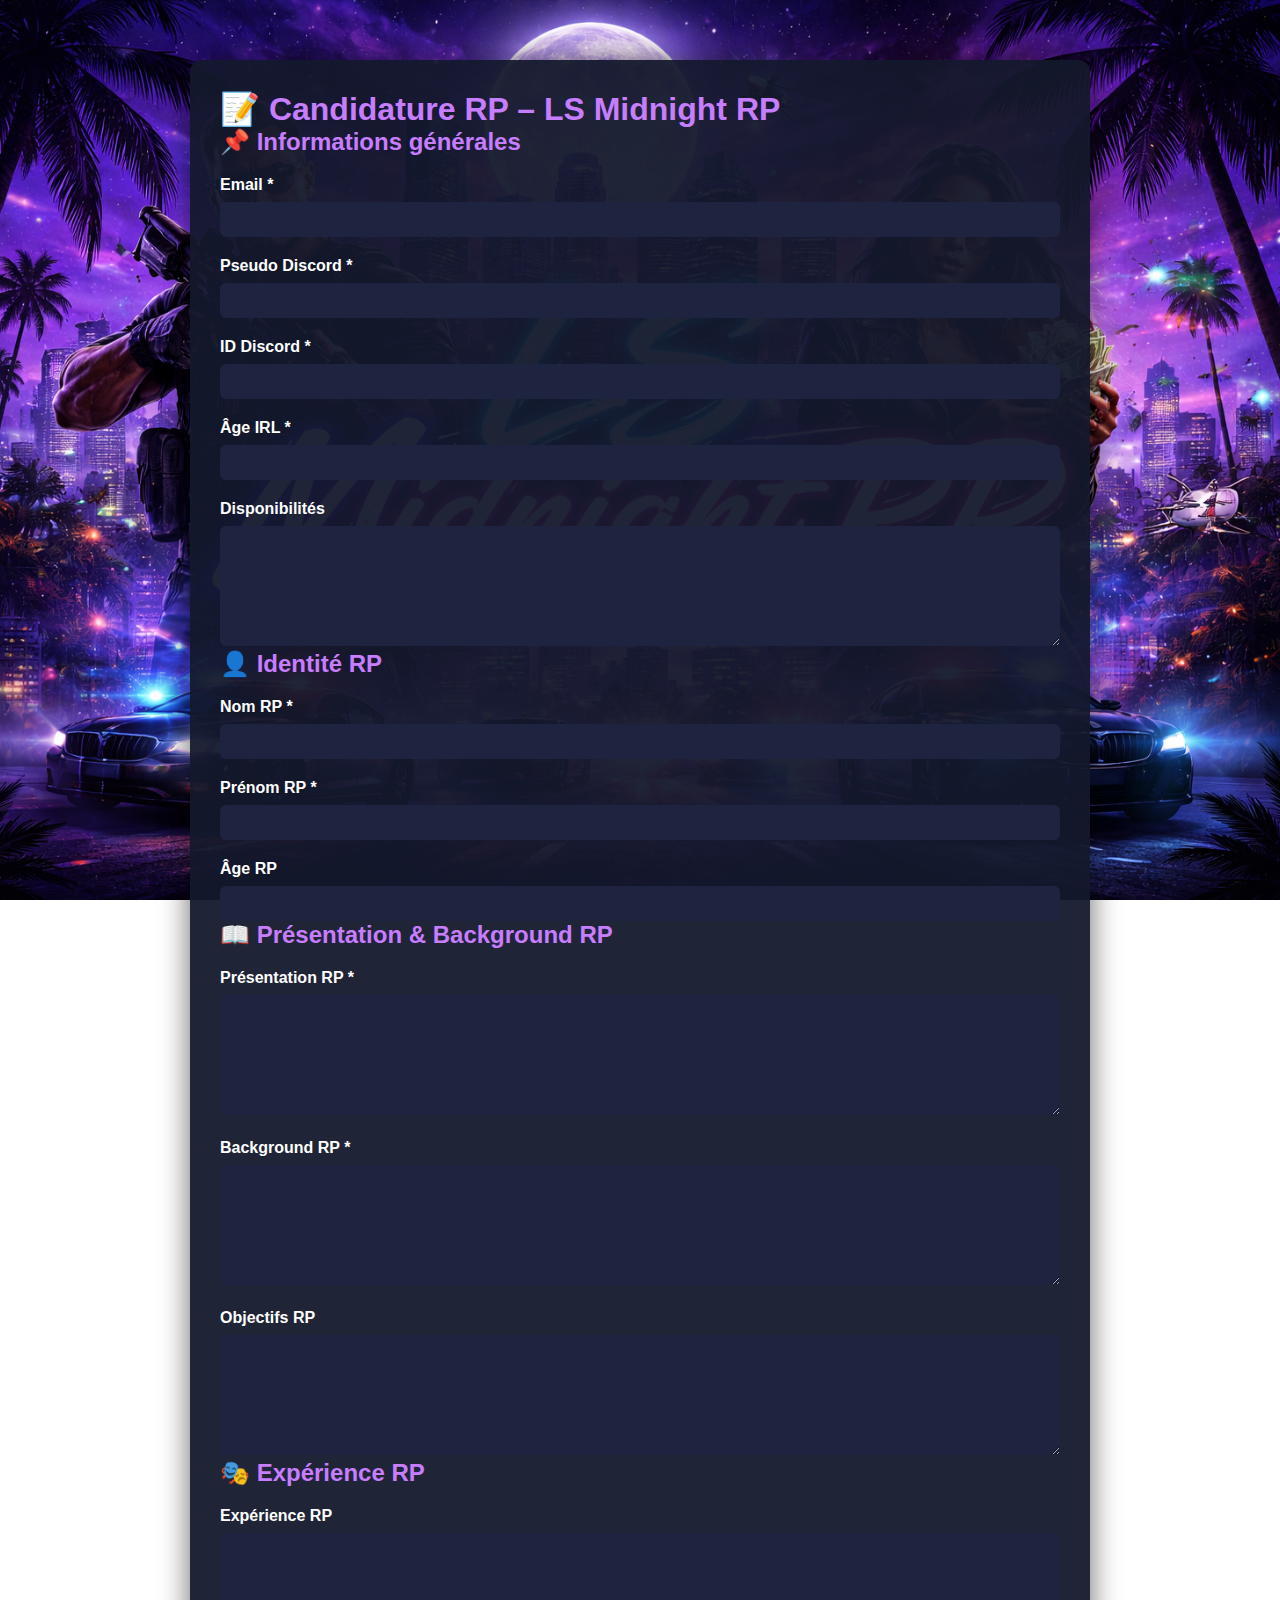
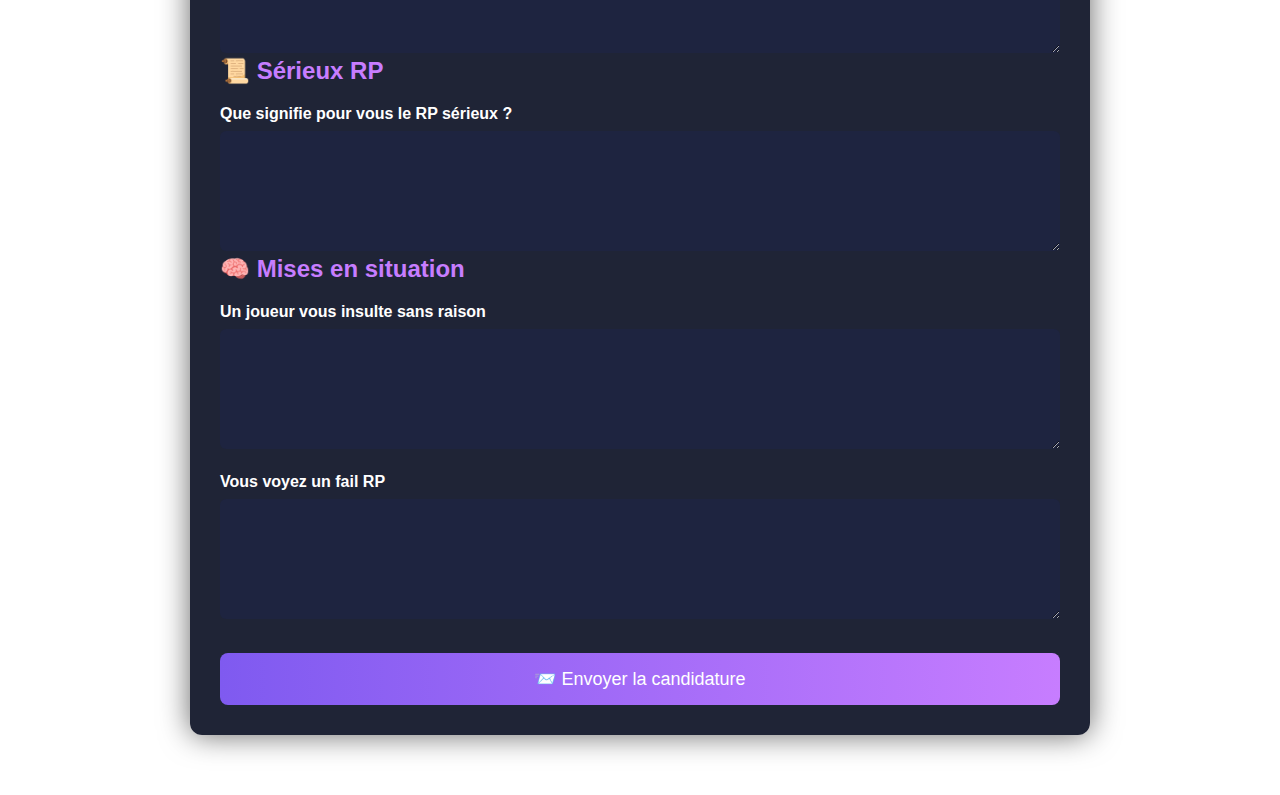
<file: whitelist.html>
<!DOCTYPE html>
<html lang="fr">
<head>
<meta charset="UTF-8">
<meta name="viewport" content="width=device-width, initial-scale=1.0">
<title>Candidature RP – LS Midnight RP</title>
<link rel="stylesheet" href="style.css">

<style>
body {
  background: url('banniere.png') no-repeat center center fixed;
  background-size: cover;
  font-family: Arial, sans-serif;
}

.container {
  max-width: 900px;
  margin: 60px auto;
  background: rgba(19, 24, 43, 0.95);
  padding: 30px;
  border-radius: 12px;
  box-shadow: 0 0 30px rgba(0,0,0,0.6);
  color: white;
}

h1, h2 { color: #c77dff; }

label {
  display: block;
  margin-top: 20px;
  font-weight: bold;
}

input, textarea {
  width: 100%;
  margin-top: 8px;
  padding: 10px;
  border-radius: 6px;
  border: none;
  background: #1e2440;
  color: white;
}

textarea { min-height: 120px; }

button {
  margin-top: 30px;
  width: 100%;
  padding: 15px;
  font-size: 18px;
  background: linear-gradient(90deg, #7f5af0, #c77dff);
  border: none;
  border-radius: 8px;
  color: white;
  cursor: pointer;
}
</style>
</head>

<body>

<div class="container">
<h1>📝 Candidature RP – LS Midnight RP</h1>

<form id="whitelistForm">

<h2>📌 Informations générales</h2>

<label>Email *</label>
<input type="email" id="email" required>

<label>Pseudo Discord *</label>
<input type="text" id="discord" required>

<label>ID Discord *</label>
<input type="text" id="discordId" required>

<label>Âge IRL *</label>
<input type="number" id="ageIrl" required>

<label>Disponibilités</label>
<textarea id="dispo"></textarea>

<h2>👤 Identité RP</h2>

<label>Nom RP *</label>
<input type="text" id="nomRp" required>

<label>Prénom RP *</label>
<input type="text" id="prenomRp" required>

<label>Âge RP</label>
<input type="number" id="ageRp">

<h2>📖 Présentation & Background RP</h2>

<label>Présentation RP *</label>
<textarea id="presentation" required></textarea>

<label>Background RP *</label>
<textarea id="background" required></textarea>

<label>Objectifs RP</label>
<textarea id="objectifs"></textarea>

<h2>🎭 Expérience RP</h2>

<label>Expérience RP</label>
<textarea id="experience"></textarea>

<h2>📜 Sérieux RP</h2>

<label>Que signifie pour vous le RP sérieux ?</label>
<textarea id="serieux"></textarea>

<h2>🧠 Mises en situation</h2>

<label>Un joueur vous insulte sans raison</label>
<textarea id="insulte"></textarea>

<label>Vous voyez un fail RP</label>
<textarea id="failrp"></textarea>

<button type="submit">📨 Envoyer la candidature</button>

</form>
</div>

<script>
const webhookURL = "https://discord.com/api/webhooks/1463651535115391220/FWeJRwU_rJQCXbpVixEL6gWp6CHpLE93jxdu9YEgJlGHUM9Cg5DTxgBJyUhupfnGw_Ij";
const staffRoleId = "1459918620988801177";

document.getElementById("whitelistForm").addEventListener("submit", function(e) {
  e.preventDefault();

  const message = {
    content:
`🚨 <@&${staffRoleId}> **NOUVELLE CANDIDATURE RP – LS MIDNIGHT RP**

👤 **Candidat**
• Discord : ${discord.value}
• ID Discord : <@${discordId.value}>
• Email : ${email.value}
• Âge IRL : ${ageIrl.value}
• Disponibilités : ${dispo.value}

🎭 **Identité RP**
• Nom : ${prenomRp.value} ${nomRp.value}
• Âge RP : ${ageRp.value}

📖 **Présentation RP**
${presentation.value}

📚 **Background RP**
${background.value}

🎯 **Objectifs RP**
${objectifs.value}

🎮 **Expérience RP**
${experience.value}

📜 **RP sérieux**
${serieux.value}

🧠 **Situation – Insulte**
${insulte.value}

❌ **Situation – Fail RP**
${failrp.value}`
  };

  fetch(webhookURL, {
    method: "POST",
    headers: { "Content-Type": "application/json" },
    body: JSON.stringify(message)
  })
  .then(() => {
    alert("✅ Candidature envoyée !");
    document.getElementById("whitelistForm").reset();
  })
  .catch(() => {
    alert("❌ Erreur lors de l’envoi");
  });
});
</script>

</body>
</html>
</file>
<file: style.css>
/* ===== CONFIG GLOBALE ===== */
* {
  margin: 0;
  padding: 0;
  box-sizing: border-box;
}

body {
  font-family: 'Poppins', sans-serif;
  background-color: #0b0b0b;
  color: #eee;
  overflow-x: hidden;
}

/* ===== NAVBAR ===== */
header {
  position: fixed;
  width: 100%;
  top: 0;
  z-index: 10;
  background: rgba(10, 10, 10, 0.9);
  border-bottom: 1px solid rgba(255, 255, 255, 0.05);
  backdrop-filter: blur(10px);
}

.navbar {
  display: flex;
  justify-content: space-between;
  align-items: center;
  padding: 15px 8%;
}

.nav-left {
  display: flex;
  align-items: center;
  gap: 10px;
}

.nav-logo {
  width: 45px;
  height: 45px;
  border-radius: 10px;
}

.logo-text {
  font-weight: 700;
  color: #f4c542;
  font-size: 1.2em;
}

.navbar ul {
  list-style: none;
  display: flex;
  gap: 25px;
}

.navbar a {
  color: #ddd;
  text-decoration: none;
  transition: 0.2s;
}

.navbar a:hover,
.navbar a.active {
  color: #f4c542;
}

/* ===== HERO SECTION ===== */
.hero-bg {
  height: 100vh;
  background: url('background.jpg') center/cover no-repeat;
  position: relative;
  display: flex;
  justify-content: center;
  align-items: center;
  text-align: center;
  padding: 0 10%;
}

.overlay {
  position: absolute;
  top: 0;
  left: 0;
  width: 100%;
  height: 100%;
  background: rgba(0, 0, 0, 0.65);
}

.hero-content {
  position: relative;
  z-index: 2;
  color: #fff;
  animation: fadeIn 1.5s ease-in-out;
}

.hero-content h1 {
  font-size: 2.5em;
  color: #f4c542;
  text-shadow: 0 0 20px rgba(244, 197, 66, 0.4);
  margin-bottom: 15px;
}

.hero-content p {
  font-size: 1.1em;
  margin-bottom: 25px;
  color: #ddd;
}

.buttons {
  display: flex;
  justify-content: center;
  gap: 15px;
  flex-wrap: wrap;
}

.btn, .btn-discord {
  display: inline-block;
  padding: 10px 20px;
  border-radius: 10px;
  font-weight: 600;
  text-decoration: none;
  transition: all 0.3s ease;
}

.btn {
  background: transparent;
  color: #f4c542;
  border: 2px solid #f4c542;
}

.btn:hover {
  background: #f4c542;
  color: #111;
}

.btn-discord {
  background: #5865F2;
  color: #fff;
  box-shadow: 0 0 12px rgba(88, 101, 242, 0.4);
}

.btn-discord:hover {
  background: #4752C4;
  transform: scale(1.05);
}

/* ===== CONTENU PAGES ===== */
main.rules {
  padding: 140px 10% 50px;
  max-width: 900px;
  margin: auto;
  color: #eee;
  line-height: 1.6;
  animation: fadeIn 1s ease-in-out;
}

.rules h1 {
  text-align: center;
  color: #f4c542;
  margin-bottom: 25px;
  font-size: 2.3em;
  text-shadow: 0 0 10px rgba(244, 197, 66, 0.5);
  animation: fadeInDown 1s ease-in-out;
}

/* ===== CAGE ASSOMBRIE (MODIFIÉE) ===== */
.rules section {
  background: rgba(0, 0, 0, 0.55); /* cage plus sombre */
  border-left: 4px solid #f4c542;
  border-radius: 10px;
  padding: 20px;
  margin-top: 25px;
  margin-bottom: 25px;
  transition: all 0.3s ease;
}

.rules section:hover {
  background: rgba(0, 0, 0, 0.65);
  box-shadow: 0 0 15px rgba(244, 197, 66, 0.25);
}

.signature-box {
  background: rgba(0, 0, 0, 0.25);
  border: 1px dashed #f4c542;
  border-radius: 10px;
  padding: 15px;
  margin-top: 10px;
  font-style: italic;
  transition: all 0.3s ease;
}

.signature-box:hover {
  background: rgba(0, 0, 0, 0.35);
  box-shadow: 0 0 12px rgba(244, 197, 66, 0.3);
}

.rules .discord-link {
  margin-top: 35px;
  text-align: center;
}

/* ===== SECTION VIDÉO ===== */
.video-container {
  position: relative;
  overflow: hidden;
  border-radius: 15px;
  box-shadow: 0 0 15px rgba(244, 197, 66, 0.3);
  margin-top: 15px;
}

.video-container iframe {
  width: 100%;
  border: none;
  border-radius: 15px;
}

/* ===== FOOTER ===== */
footer {
  text-align: center;
  padding: 25px 10px;
  background: rgba(10, 10, 10, 0.95);
  color: #bbb;
  font-size: 0.9em;
  border-top: 1px solid rgba(255, 255, 255, 0.05);
}

/* ===== BADGE EN COURS DE DEV ===== */
.dev-box {
  position: fixed;
  bottom: 20px;
  left: 20px;
  padding: 12px 20px;
  background: rgba(0, 0, 0, 0.75);
  border: 1px solid rgba(244, 197, 66, 0.35);
  border-radius: 10px;
  color: #f4c542;
  font-weight: 600;
  backdrop-filter: blur(4px);
  box-shadow: 0 0 12px rgba(244, 197, 66, 0.2);
  animation: fadeIn 1s ease-in-out;
  z-index: 50;
}

/* ===== ANIMATIONS ===== */
@keyframes fadeIn {
  from {opacity: 0;}
  to {opacity: 1;}
}

@keyframes fadeInDown {
  from {opacity: 0; transform: translateY(-10px);}
  to {opacity: 1; transform: translateY(0);}
}

/* ===== RESPONSIVE ===== */
@media (max-width: 768px) {
  .navbar {
    flex-direction: column;
    gap: 10px;
  }

  .buttons {
    flex-direction: column;
  }

  .hero-content h1 {
    font-size: 1.8em;
  }

  main.rules {
    padding-top: 160px;
  }
}
</file>
